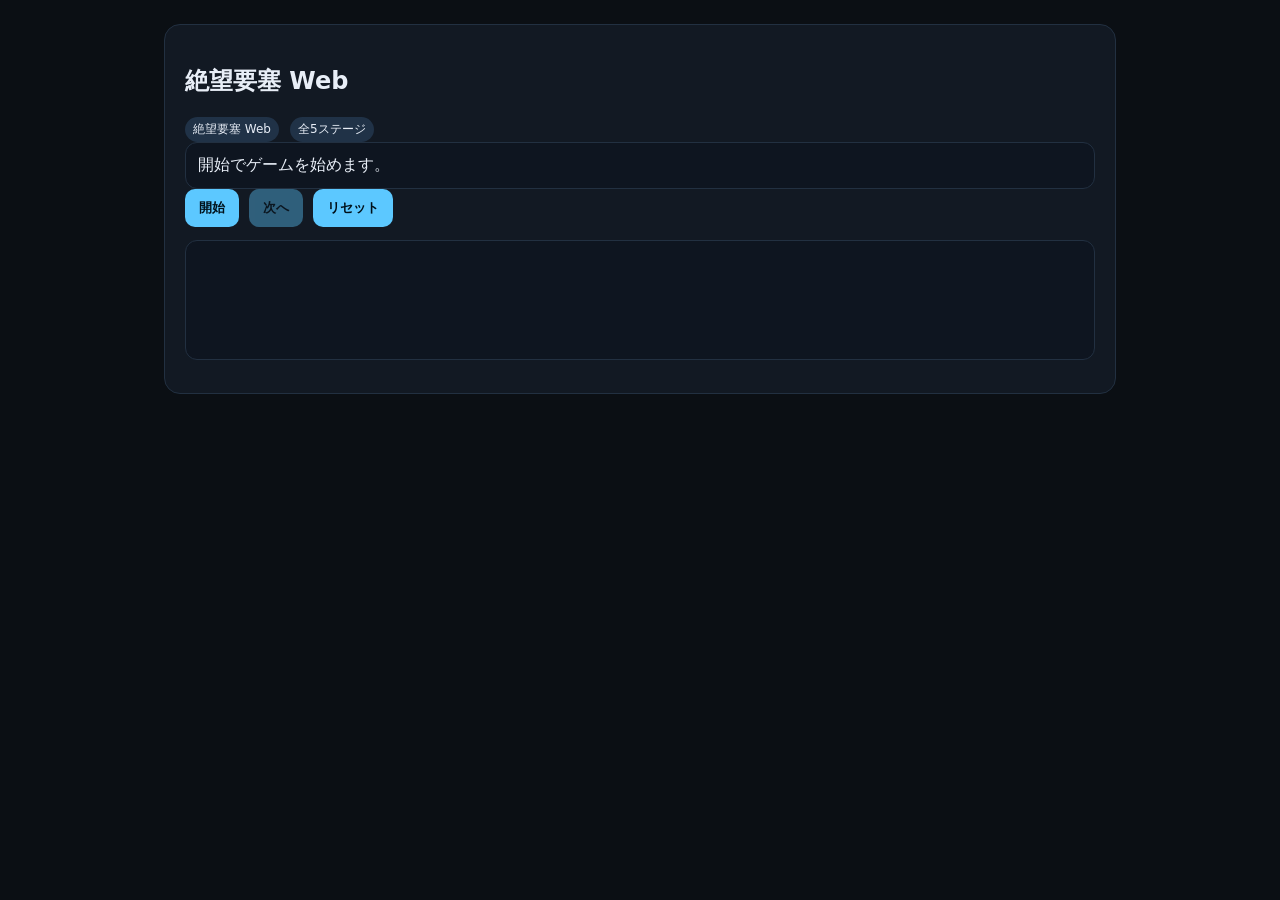
<file: index.html>
<!doctype html>
<html lang="ja">
<head>
  <meta charset="utf-8" />
  <meta name="viewport" content="width=device-width,initial-scale=1" />
  <title>絶望要塞 Web</title>
  <link rel="stylesheet" href="./css/style.css" />
</head>
<body>
  <main id="app">
    <section class="panel">
      <h1>絶望要塞 Web</h1>
      <div id="meta"></div>
      <div id="gameArea"></div>
      <div class="row gap">
        <button id="btnStart">開始</button>
        <button id="btnNext" disabled>次へ</button>
        <button id="btnReset">リセット</button>
      </div>
      <pre id="log" class="log"></pre>
    </section>
  </main>

  <script src="./data/config.default.js"></script>
  <script src="./js/storage.js"></script>
  <script src="./js/ui.js"></script>
  <script src="./js/games/reflex.js"></script>
  <script src="./js/games/memory.js"></script>
  <script src="./js/games/maze.js"></script>
  <script src="./js/timing.js"></script>
  <script src="./js/games/physics.js"></script>
  <script src="./js/app.js"></script>
</body>
</html>
</file>
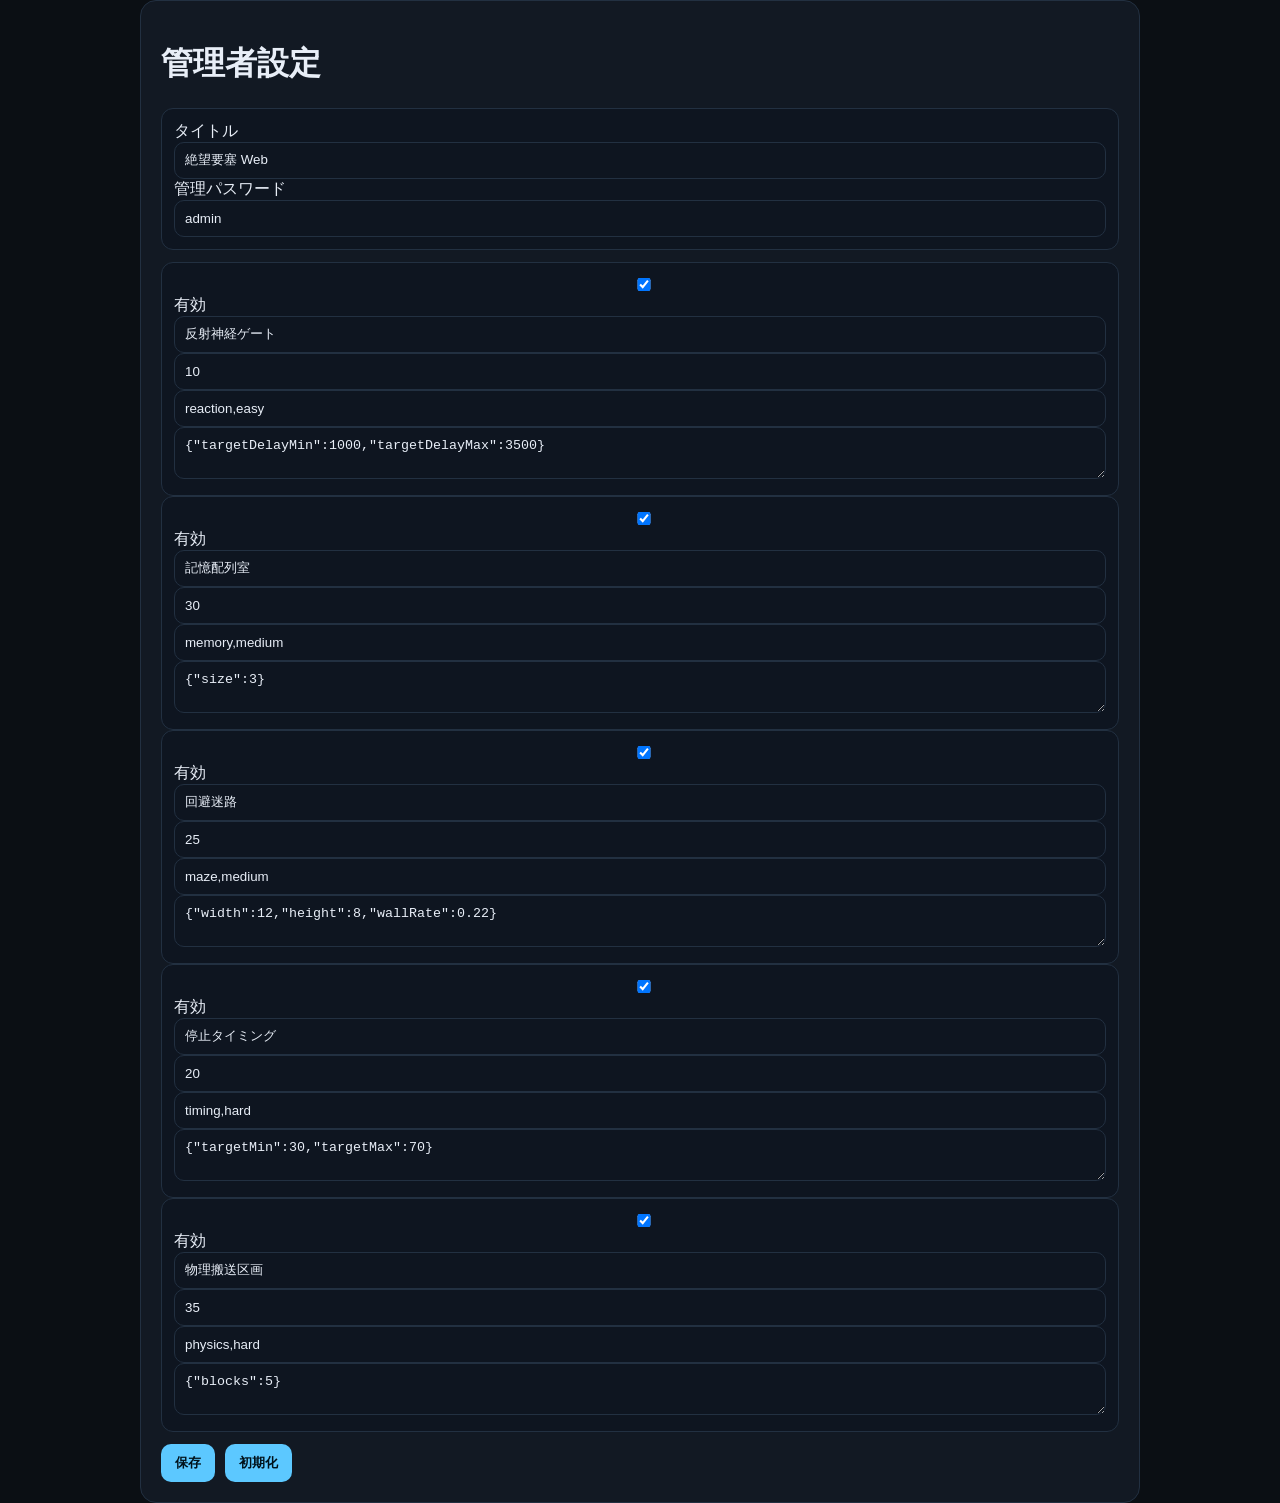
<file: admin.html>
<!doctype html>
<html lang="ja">
<head>
  <meta charset="utf-8" />
  <meta name="viewport" content="width=device-width,initial-scale=1" />
  <title>絶望要塞 Web 管理者</title>
  <link rel="stylesheet" href="./css/style.css" />
</head>
<body>
  <main class="panel">
    <h1>管理者設定</h1>
    <div id="adminApp"></div>
  </main>

  <script src="./data/config.default.js"></script>
  <script src="./js/storage.js"></script>
  <script src="./js/admin.js"></script>
</body>
</html>
</file>
<file: css/style.css>
:root {
  --bg: #0b0f14;
  --panel: #121923;
  --text: #e8eef7;
  --muted: #8ea0b7;
  --accent: #5cc8ff;
  --danger: #ff6b6b;
  --ok: #4ade80;
  --border: #223041;
}

* { box-sizing: border-box; }
body {
  margin: 0;
  background: var(--bg);
  color: var(--text);
  font-family: system-ui, sans-serif;
}
main {
  max-width: 1000px;
  margin: 0 auto;
  padding: 24px;
}
.panel {
  background: var(--panel);
  border: 1px solid var(--border);
  border-radius: 16px;
  padding: 20px;
}
button {
  background: var(--accent);
  border: 0;
  color: #00111a;
  padding: 10px 14px;
  border-radius: 10px;
  cursor: pointer;
  font-weight: 700;
}
button:disabled { opacity: .4; cursor: not-allowed; }
input, select, textarea {
  width: 100%;
  background: #0e1520;
  color: var(--text);
  border: 1px solid var(--border);
  border-radius: 10px;
  padding: 10px;
}
.row { display: flex; flex-wrap: wrap; }
.gap { gap: 10px; }
.grid { display: grid; gap: 12px; }
.log {
  min-height: 120px;
  white-space: pre-wrap;
  background: #0e1520;
  border: 1px solid var(--border);
  border-radius: 12px;
  padding: 12px;
}
.card {
  border: 1px solid var(--border);
  border-radius: 12px;
  padding: 12px;
  background: #0e1520;
}
.tag {
  display: inline-block;
  padding: 4px 8px;
  border-radius: 999px;
  background: #203247;
  margin-right: 6px;
  font-size: 12px;
}
.ok { color: var(--ok); }
.ng { color: var(--danger); }
canvas {
  width: 100%;
  max-width: 700px;
  background: #05080d;
  border: 1px solid var(--border);
  border-radius: 12px;
}
</file>
